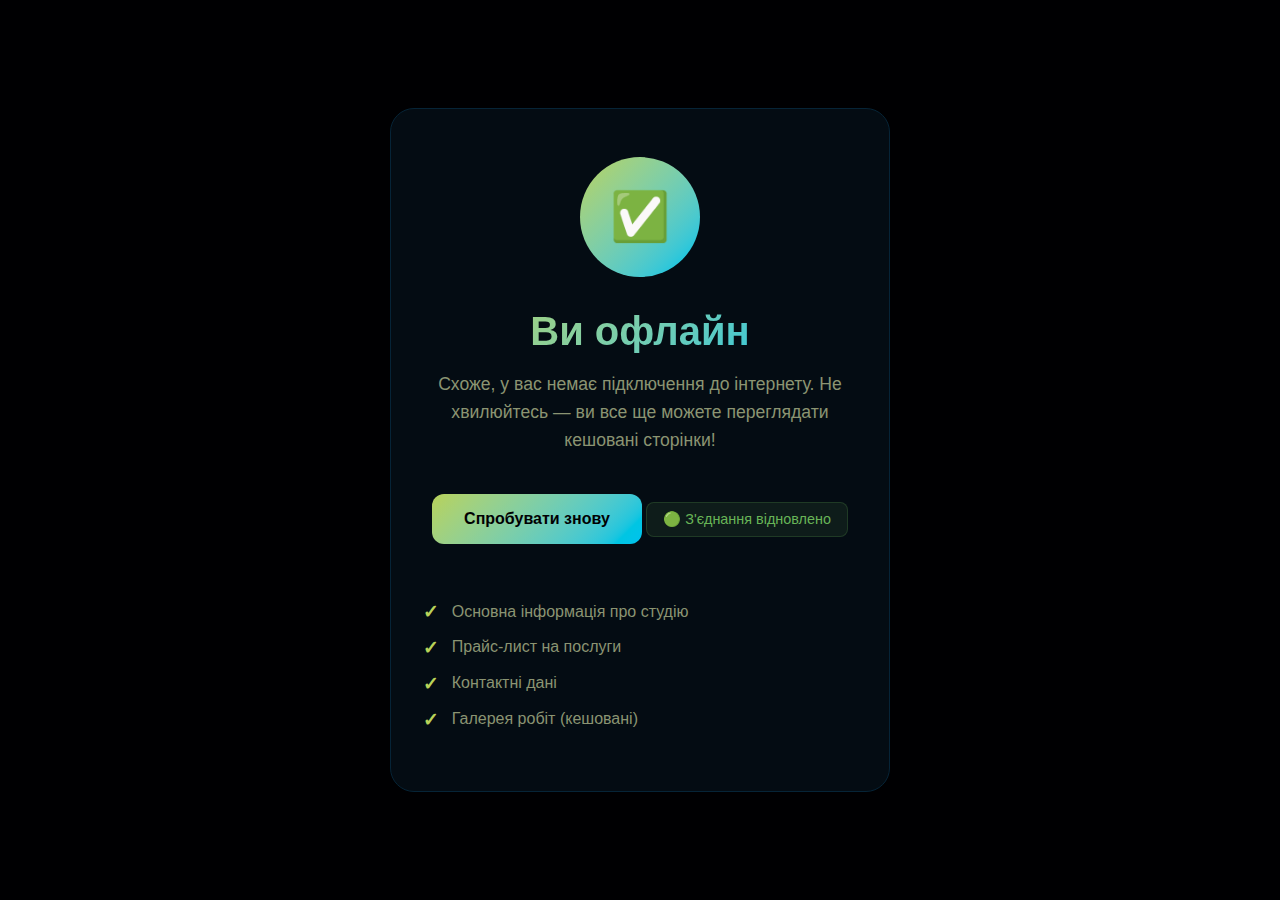
<file: offline.html>
<!DOCTYPE html>
<html lang="uk">
  <head>
    <meta charset="UTF-8" />
    <meta name="viewport" content="width=device-width, initial-scale=1.0" />
    <title>Offline - KERATIN STUDIO</title>
    <style>
      :root {
        --brand: oklch(0.82 0.15 120);
        --brand-2: oklch(0.75 0.15 220);
        --bg: oklch(0.05 0.02 240);
        --surface: oklch(0.15 0.02 240);
        --text: oklch(0.95 0.02 120);
        --text-muted: oklch(0.65 0.05 120);
      }

      * {
        margin: 0;
        padding: 0;
        box-sizing: border-box;
      }

      body {
        font-family: "Inter", -apple-system, BlinkMacSystemFont, sans-serif;
        background: var(--bg);
        color: var(--text);
        min-height: 100vh;
        display: flex;
        align-items: center;
        justify-content: center;
        padding: 2rem;
      }

      .offline-container {
        max-width: 500px;
        text-align: center;
        background: var(--surface);
        padding: 3rem 2rem;
        border-radius: 24px;
        border: 1px solid oklch(0.25 0.05 240);
        backdrop-filter: blur(20px);
      }

      .offline-icon {
        width: 120px;
        height: 120px;
        margin: 0 auto 2rem;
        background: linear-gradient(135deg, var(--brand), var(--brand-2));
        border-radius: 50%;
        display: flex;
        align-items: center;
        justify-content: center;
        font-size: 3rem;
        animation: pulse 2s infinite;
      }

      @keyframes pulse {
        0%,
        100% {
          transform: scale(1);
          opacity: 1;
        }
        50% {
          transform: scale(1.05);
          opacity: 0.8;
        }
      }

      h1 {
        font-size: clamp(1.8rem, 4vw, 2.5rem);
        margin-bottom: 1rem;
        background: linear-gradient(135deg, var(--brand), var(--brand-2));
        -webkit-background-clip: text;
        background-clip: text;
        -webkit-text-fill-color: transparent;
        font-weight: 700;
      }

      p {
        color: var(--text-muted);
        line-height: 1.6;
        margin-bottom: 2rem;
        font-size: 1.1rem;
      }

      .retry-button {
        background: linear-gradient(135deg, var(--brand), var(--brand-2));
        color: var(--bg);
        border: none;
        padding: 1rem 2rem;
        border-radius: 12px;
        font-size: 1rem;
        font-weight: 600;
        cursor: pointer;
        transition: transform 0.2s ease, box-shadow 0.2s ease;
        margin-bottom: 1.5rem;
      }

      .retry-button:hover {
        transform: translateY(-2px);
        box-shadow: 0 10px 25px oklch(0.82 0.15 120 / 0.3);
      }

      .offline-features {
        list-style: none;
        text-align: left;
        margin-top: 2rem;
      }

      .offline-features li {
        display: flex;
        align-items: center;
        margin-bottom: 0.8rem;
        color: var(--text-muted);
      }

      .offline-features li::before {
        content: "✓";
        color: var(--brand);
        font-weight: bold;
        margin-right: 0.8rem;
        font-size: 1.2rem;
      }

      .connection-status {
        display: inline-block;
        padding: 0.5rem 1rem;
        border-radius: 8px;
        font-size: 0.9rem;
        font-weight: 500;
        margin-top: 1rem;
      }

      .offline {
        background: oklch(0.6 0.15 0 / 0.1);
        color: oklch(0.6 0.15 0);
        border: 1px solid oklch(0.6 0.15 0 / 0.2);
      }

      .online {
        background: oklch(0.7 0.15 140 / 0.1);
        color: oklch(0.7 0.15 140);
        border: 1px solid oklch(0.7 0.15 140 / 0.2);
      }

      @media (max-width: 640px) {
        .offline-container {
          padding: 2rem 1.5rem;
        }

        .offline-icon {
          width: 100px;
          height: 100px;
          font-size: 2.5rem;
        }
      }
    </style>
  </head>
  <body>
    <div class="offline-container">
      <div class="offline-icon">📶</div>

      <h1>Ви офлайн</h1>

      <p>
        Схоже, у вас немає підключення до інтернету. Не хвилюйтесь — ви все ще
        можете переглядати кешовані сторінки!
      </p>

      <button class="retry-button" onclick="retryConnection()">
        Спробувати знову
      </button>

      <div class="connection-status offline" id="status">
        🔴 Немає підключення
      </div>

      <ul class="offline-features">
        <li>Основна інформація про студію</li>
        <li>Прайс-лист на послуги</li>
        <li>Контактні дані</li>
        <li>Галерея робіт (кешовані)</li>
      </ul>
    </div>

    <script>
      let isOnline = navigator.onLine;

      function updateConnectionStatus() {
        const statusEl = document.getElementById("status");
        const icon = document.querySelector(".offline-icon");

        if (navigator.onLine) {
          statusEl.textContent = "🟢 З'єднання відновлено";
          statusEl.className = "connection-status online";
          icon.textContent = "✅";

          // Автоматично повертаємось на головну через 2 секунди
          setTimeout(() => {
            window.location.href = "/";
          }, 2000);
        } else {
          statusEl.textContent = "🔴 Немає підключення";
          statusEl.className = "connection-status offline";
          icon.textContent = "📶";
        }
      }

      function retryConnection() {
        if (navigator.onLine) {
          window.location.href = "/";
        } else {
          // Анімація кнопки при невдалій спробі
          const button = document.querySelector(".retry-button");
          button.style.transform = "scale(0.95)";
          setTimeout(() => {
            button.style.transform = "";
          }, 150);
        }
      }

      // Слухаємо зміни стану підключення
      window.addEventListener("online", updateConnectionStatus);
      window.addEventListener("offline", updateConnectionStatus);

      // Перевіряємо стан при завантаженні
      updateConnectionStatus();

      // Періодична перевірка підключення
      setInterval(() => {
        if (navigator.onLine && !isOnline) {
          isOnline = true;
          updateConnectionStatus();
        } else if (!navigator.onLine && isOnline) {
          isOnline = false;
          updateConnectionStatus();
        }
      }, 5000);
    </script>
  </body>
</html>
</file>
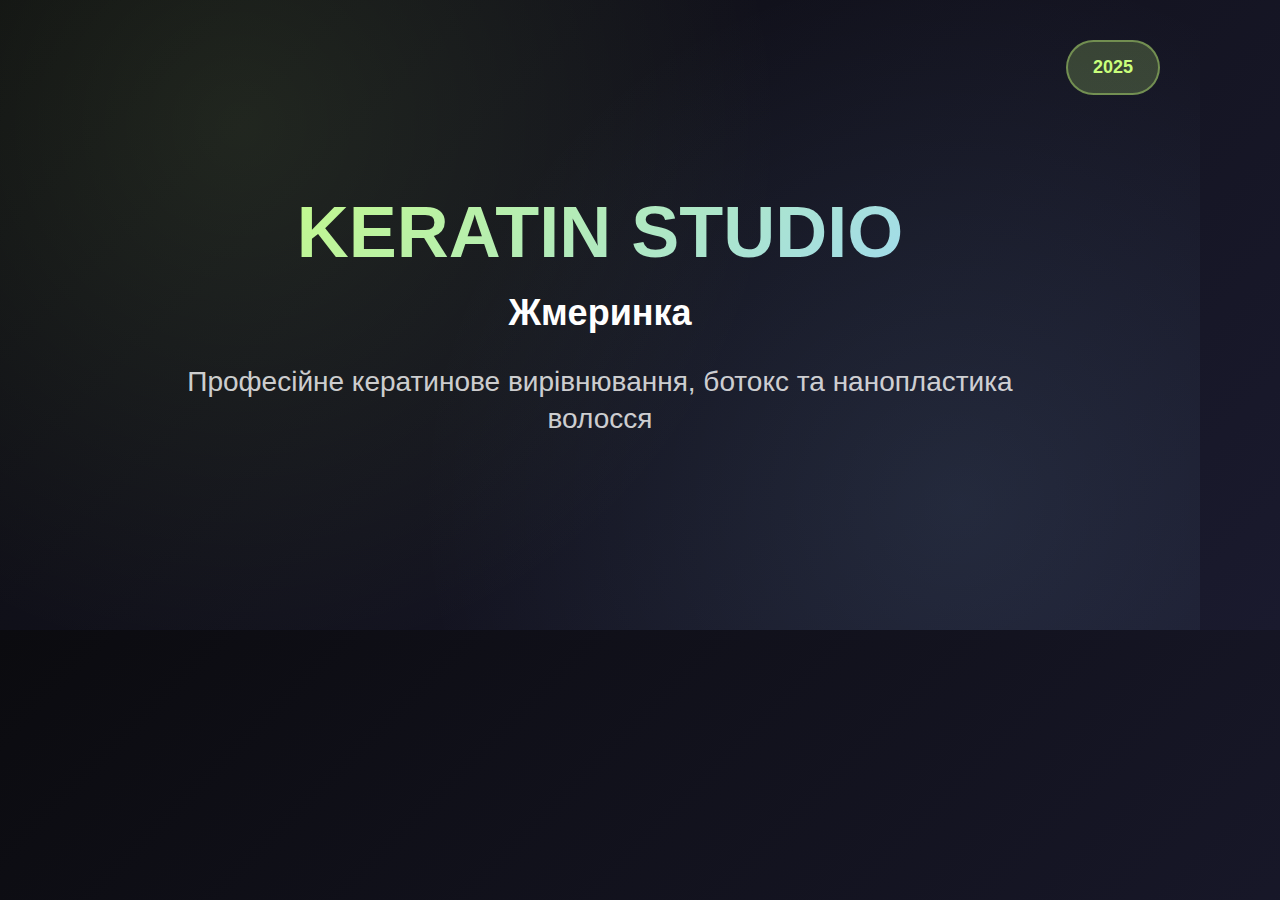
<file: og-preview.html>
<!DOCTYPE html>
<html>
<head>
    <meta charset="utf-8">
    <style>
        body {
            margin: 0;
            width: 1200px;
            height: 630px;
            background: linear-gradient(135deg, #0b0b0f 0%, #1a1a2e 100%);
            font-family: -apple-system, BlinkMacSystemFont, 'Segoe UI', sans-serif;
            display: flex;
            align-items: center;
            justify-content: center;
            color: white;
            position: relative;
            overflow: hidden;
        }
        
        .bg-pattern {
            position: absolute;
            inset: 0;
            background: 
                radial-gradient(circle at 20% 20%, rgba(201, 255, 123, 0.1) 0%, transparent 50%),
                radial-gradient(circle at 80% 80%, rgba(154, 213, 255, 0.1) 0%, transparent 50%);
        }
        
        .content {
            text-align: center;
            z-index: 1;
            max-width: 900px;
            padding: 40px;
        }
        
        .title {
            font-size: 72px;
            font-weight: 900;
            background: linear-gradient(135deg, #c9ff7b, #9ad5ff);
            -webkit-background-clip: text;
            -webkit-text-fill-color: transparent;
            background-clip: text;
            margin: 0 0 20px 0;
            line-height: 1.1;
        }
        
        .subtitle {
            font-size: 36px;
            font-weight: 600;
            color: #ffffff;
            margin: 0 0 30px 0;
        }
        
        .description {
            font-size: 28px;
            color: rgba(255, 255, 255, 0.8);
            margin: 0;
            line-height: 1.3;
        }
        
        .badge {
            position: absolute;
            top: 40px;
            right: 40px;
            background: rgba(201, 255, 123, 0.2);
            border: 2px solid rgba(201, 255, 123, 0.4);
            border-radius: 30px;
            padding: 15px 25px;
            font-size: 18px;
            font-weight: 600;
            color: #c9ff7b;
        }
    </style>
</head>
<body>
    <div class="bg-pattern"></div>
    <div class="badge">2025</div>
    <div class="content">
        <h1 class="title">KERATIN STUDIO</h1>
        <div class="subtitle">Жмеринка</div>
        <p class="description">Професійне кератинове вирівнювання, ботокс та нанопластика волосся</p>
    </div>
</body>
</html>
</file>
